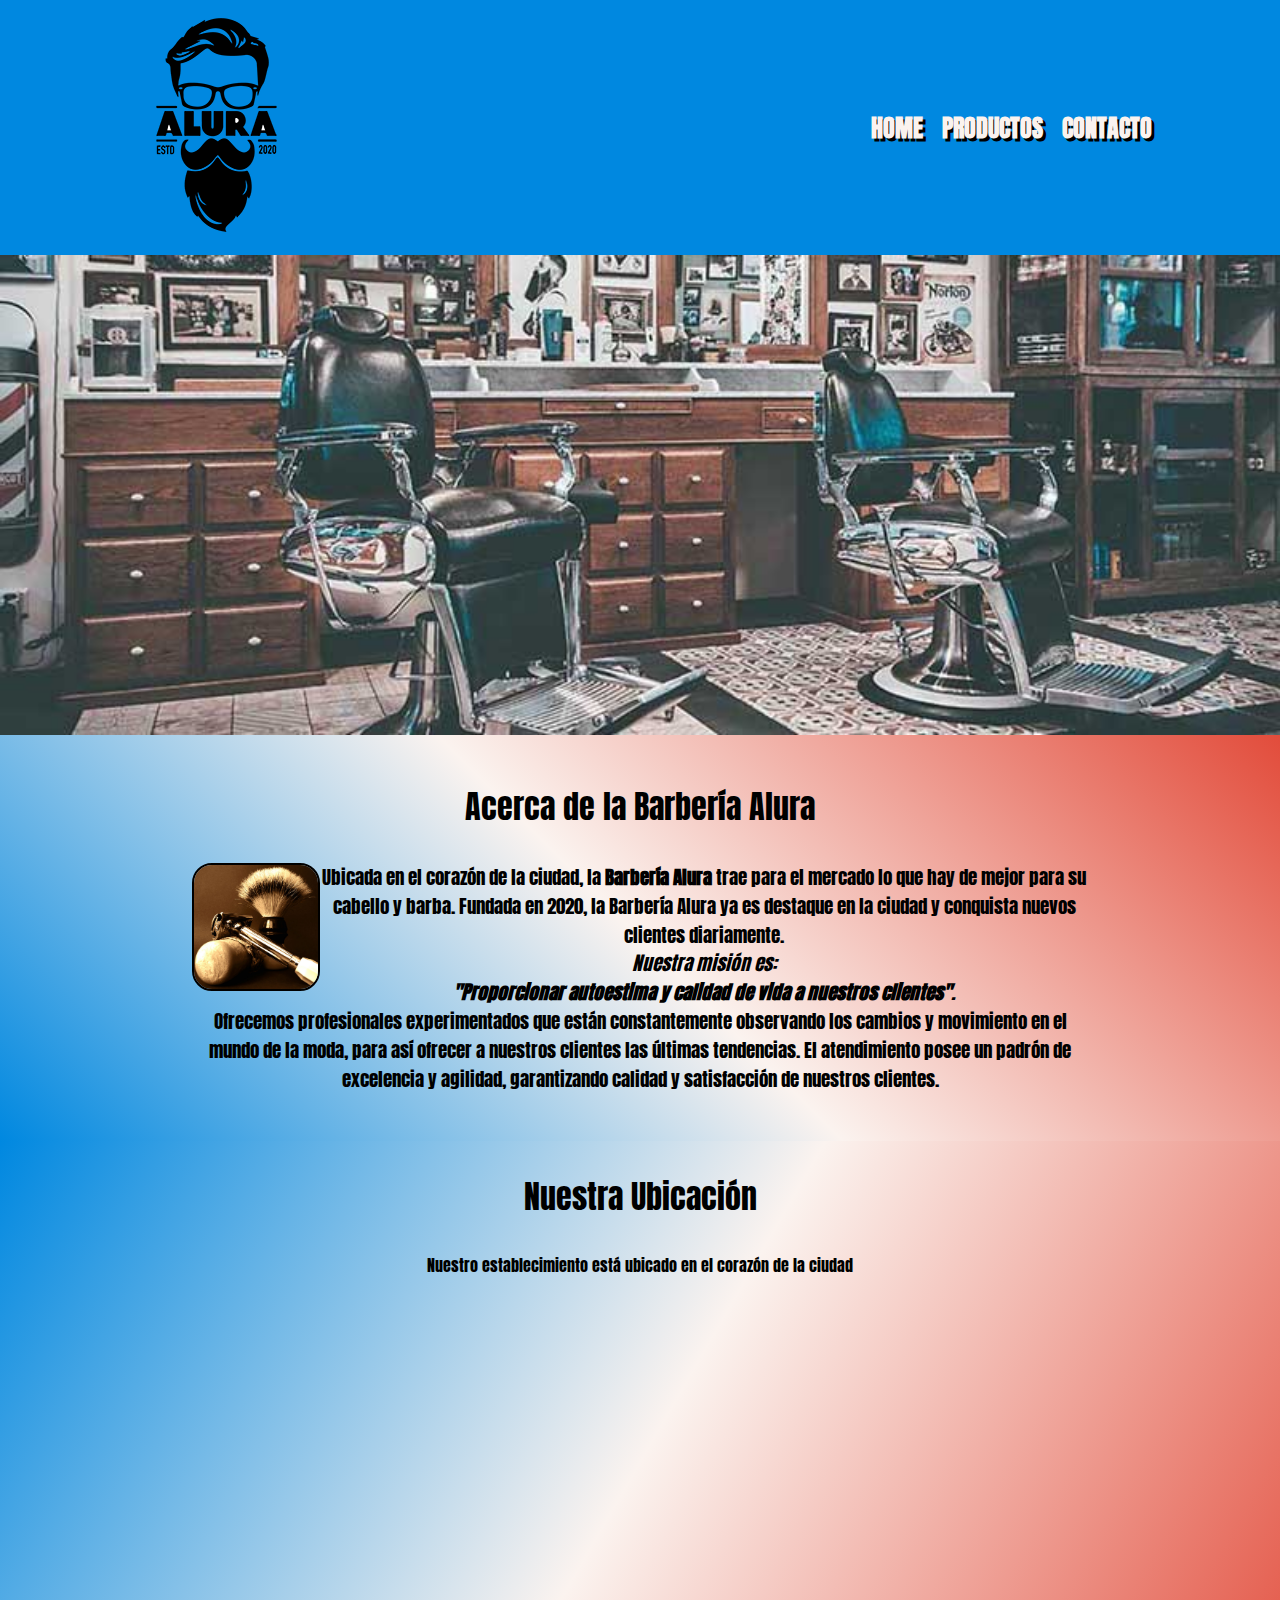
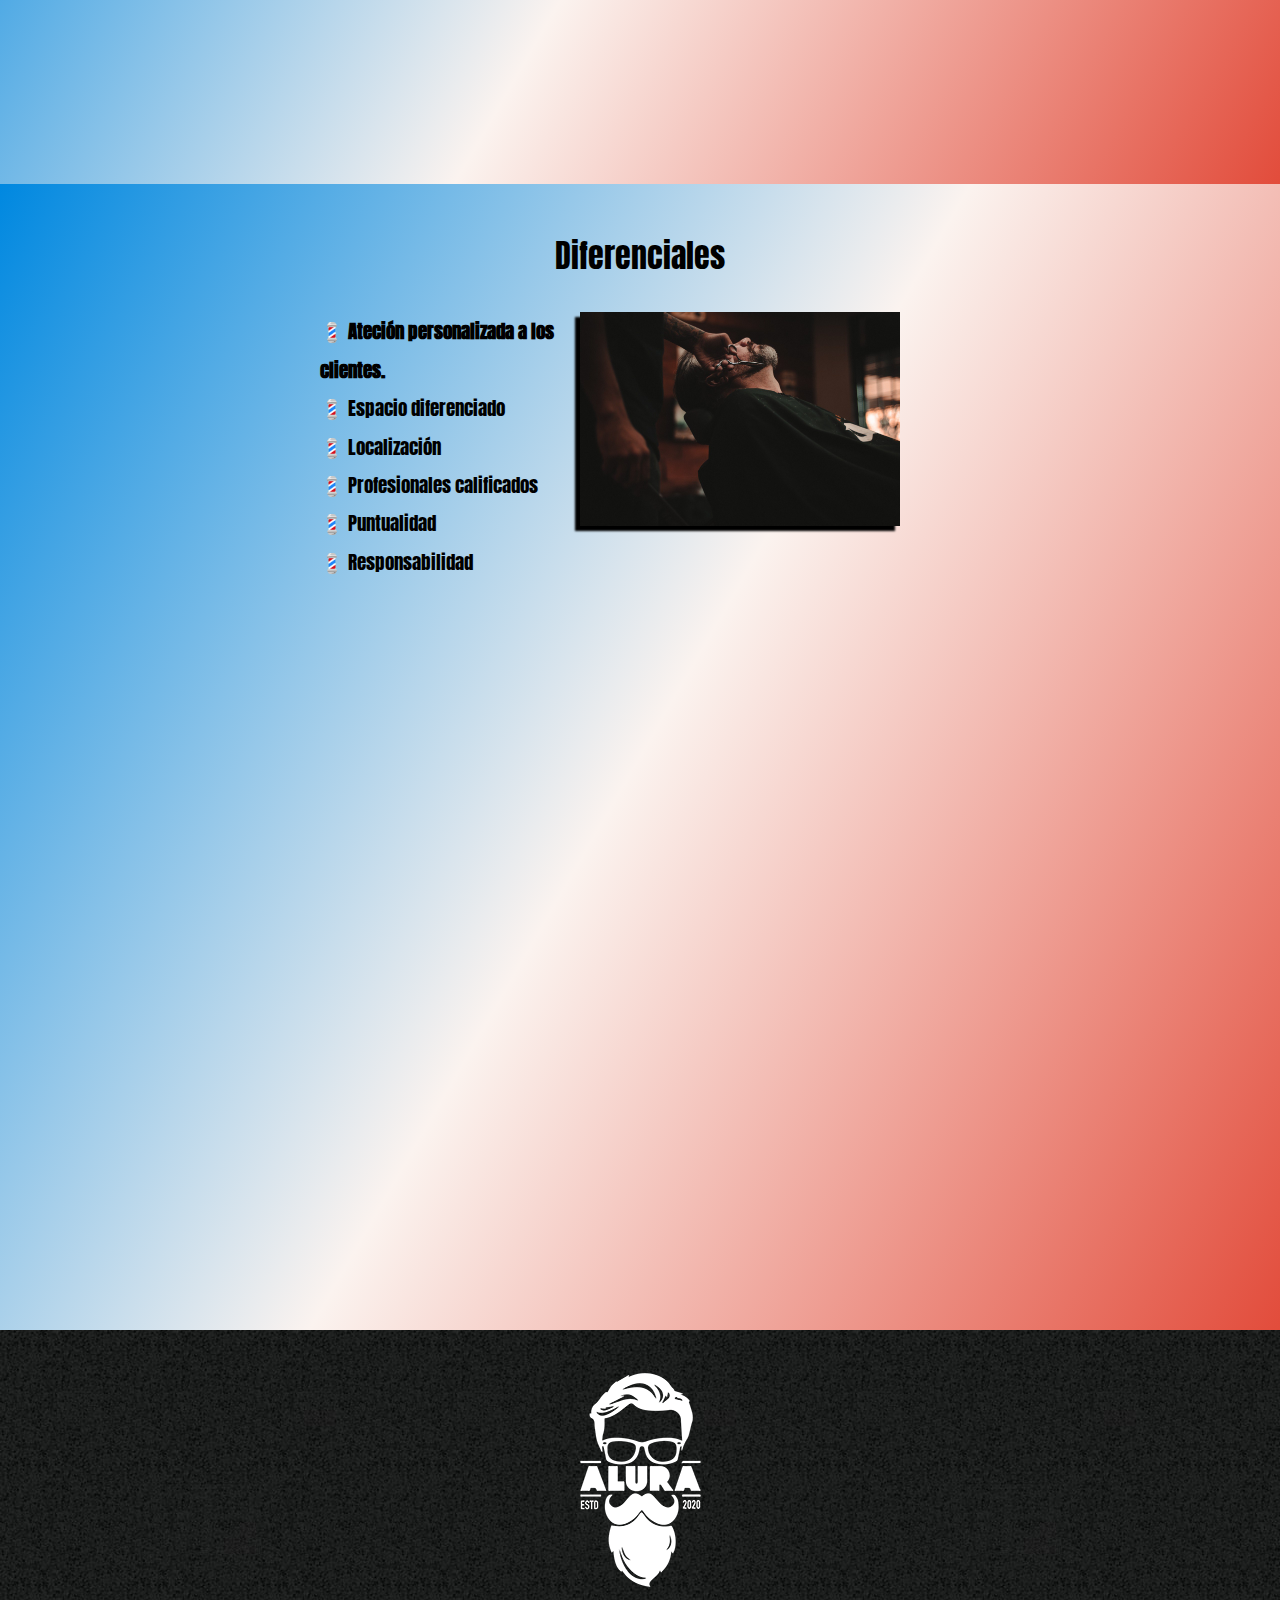
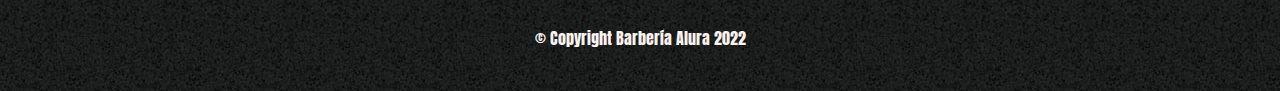
<file: index.html>
<!DOCTYPE html>
<html lang="es">

<head>
    <meta charset="UTF-8">
    <meta http-equiv="X-UA-Compatible" content="IE=edge">
    <meta name="viewport" content="width=device-width, initial-scale=1.0">
    <title>Barbería Alura</title>
    <!-- <link rel="stylesheet" href="style/style-home.css"> -->
    <link rel="stylesheet" href="style/style-reset.css">
    <link rel="stylesheet" href="style/style-productos-contacto.css">
    <link rel="preconnect" href="https://fonts.googleapis.com">
    <link rel="preconnect" href="https://fonts.gstatic.com" crossorigin>
    <link href="https://fonts.googleapis.com/css2?family=Anton&display=swap" rel="stylesheet">

</head>

<body>
    <header>
        <div class="caja">
            <h1><a href="index.html"><img src="img/Servicios/logo.png" alt=""></a></h1>
            <nav>
                <ul>
                    <li><a href="index.html">Home</a></li>
                    <li><a href="productos.html">Productos</a></li>
                    <li><a href="contacto.html">Contacto</a></li>
                </ul>
            </nav>
        </div>
    </header>
    <img id="banner" src="img/banner.jpg" alt="baber-shop">
    <main>
        <section class="principal">
            <h2 class="tituloPrincipal">Acerca de la Barbería Alura</h2>

            <div class="principal-contenido">
                <img class="utensilios" src="img/utensilios[1].jpg" alt="utensilios de barberia">
                <p class="p-fondo-rojo">Ubicada en el corazón de la ciudad, la <strong>Barbería Alura</strong> trae para
                    el
                    mercado lo que hay de
                    mejor
                    para su cabello y
                    barba. Fundada en 2020, la Barbería Alura ya es destaque en la ciudad y conquista nuevos clientes
                    diariamente.
                </p>
                <p id="mision"><em>Nuestra misión es: <br> <strong>"Proporcionar autoestima y calidad de vida a nuestros
                            clientes"</strong>.</em></p>
                <p class="p-fondo-rojo">Ofrecemos profesionales experimentados que están constantemente observando los
                    cambios y movimiento en el
                    mundo
                    de
                    la moda, para así ofrecer a nuestros clientes las últimas tendencias. El atendimiento posee un
                    padrón de
                    excelencia
                    y agilidad, garantizando calidad y satisfacción de nuestros clientes.</p>
            </div>
        </section>

        <section class="mapa">

            <div class="mapa-contenido">

                <h3 class="tituloPrincipal"> Nuestra Ubicación</h3>
                <p>Nuestro establecimiento está ubicado en el corazón de la ciudad</p>
                <iframe
                    src="https://www.google.com/maps/embed?pb=!1m14!1m12!1m3!1d3656.4499774685855!2d-46.63452594909444!3d-23.58818986839425!2m3!1f0!2f0!3f0!3m2!1i1024!2i768!4f13.1!5e0!3m2!1ses!2sar!4v1664203296978!5m2!1ses!2sar"
                    width="100%" height="450" style="border:0;" allowfullscreen="" loading="lazy"
                    referrerpolicy="no-referrer-when-downgrade"></iframe>
            </div>
        </section>

        <section class="diferenciales">
            <h3>Diferenciales</h3>
            <div class="contenido-diferenciales">
                <ul class="ul-diferenciales">
                    <li class="items"> Ateción personalizada a los clientes.</li>
                    <li class="items"> Espacio diferenciado</li>
                    <li class="items"> Localización</li>
                    <li class="items"> Profesionales calificados</li>
                    <li class="items"> Puntualidad</li>
                    <li class="items"> Responsabilidad</li>
                </ul>
                <img src="img/diferenciales.jpg" class="imgDiferenciales" alt="diferenciales">
            </div>

            <div class="video">
                <iframe width="100%" height="600" src="https://www.youtube.com/embed/wcVVXUV0YUY"
                    title="YouTube video player" frameborder="0"
                    allow="accelerometer; autoplay; clipboard-write; encrypted-media; gyroscope; picture-in-picture"
                    allowfullscreen></iframe>
            </div>
        </section>


    </main>

    <footer>
        <img src="img/Servicios/logo-blanco.png" alt="">
        <p class="copyright"> &copy; Copyright Barbería Alura 2022</p>
    </footer>


</body>

</html>
</file>
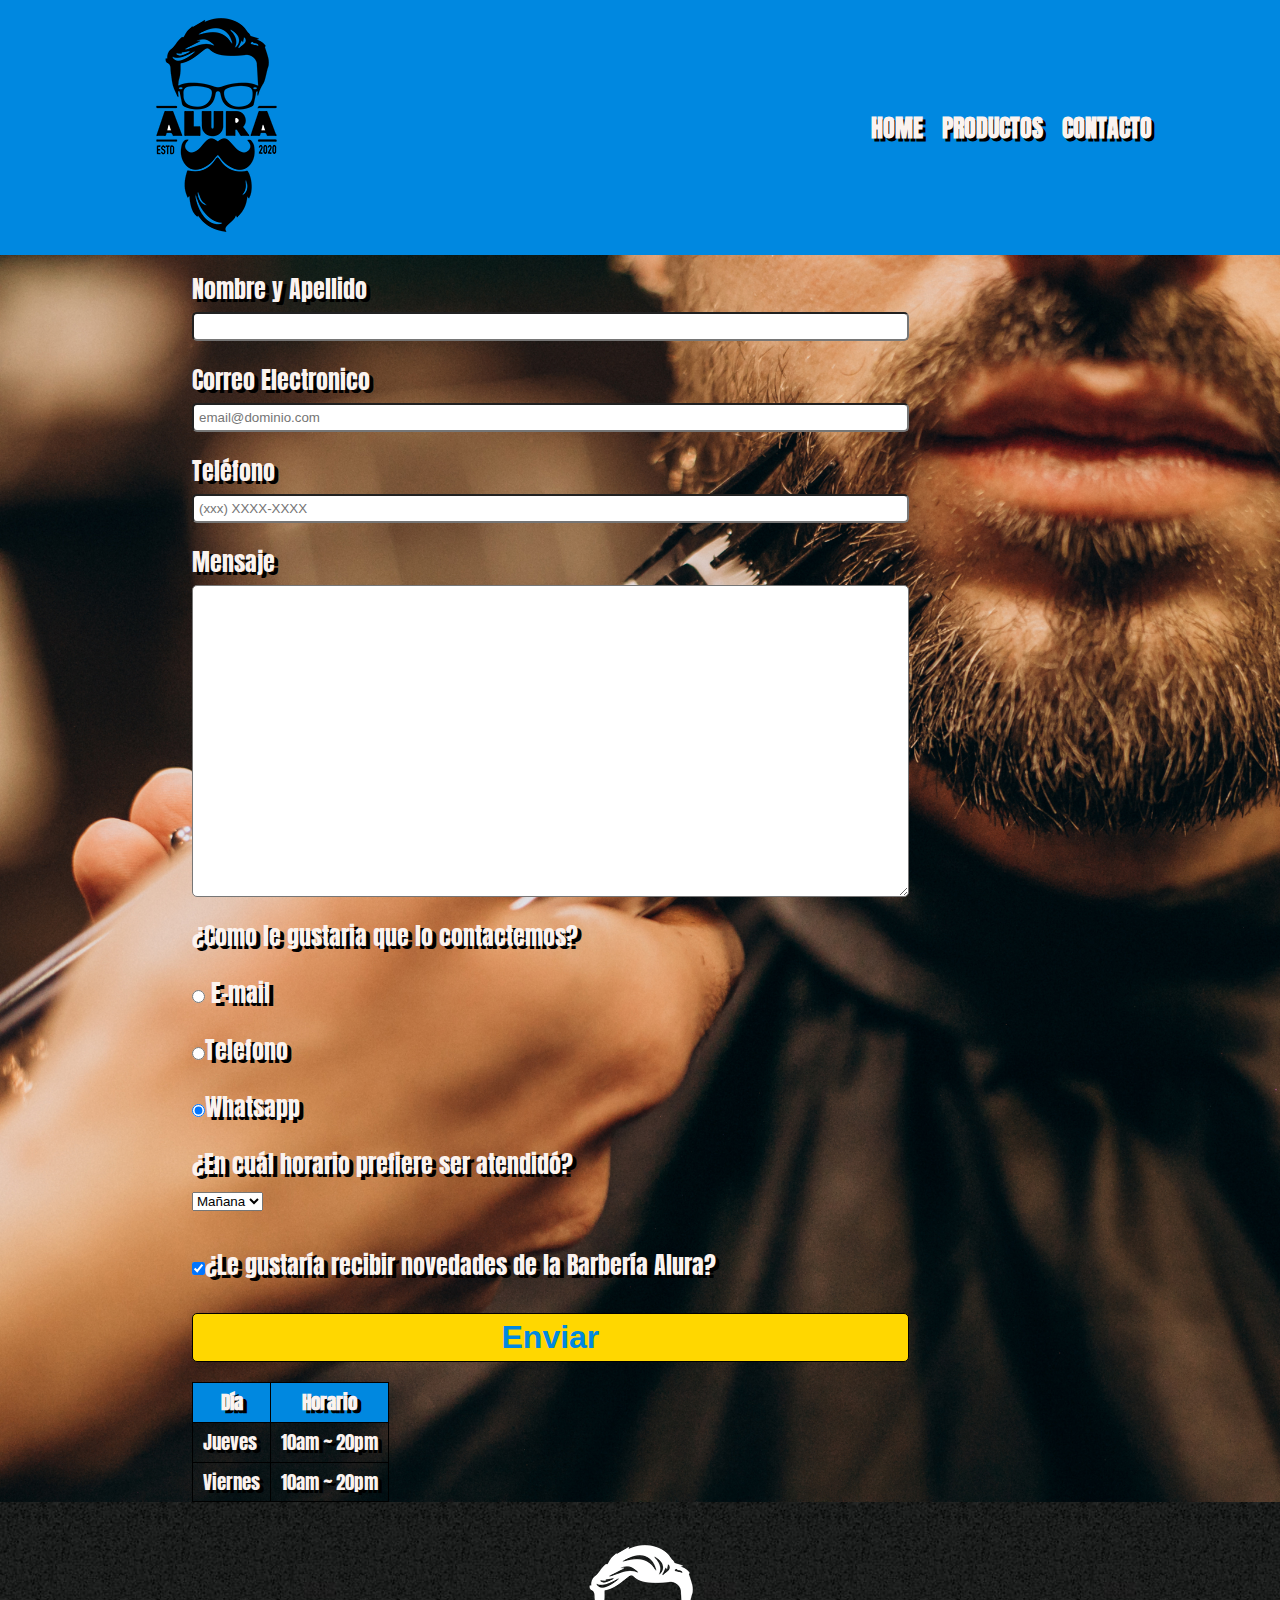
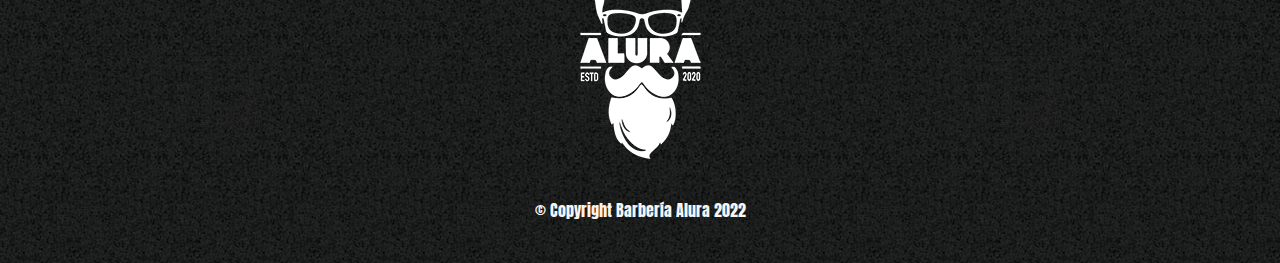
<file: contacto.html>
<!DOCTYPE html>
<html lang="es">

<head>
    <meta charset="UTF-8">
    <meta http-equiv="X-UA-Compatible" content="IE=edge">
    <meta name="viewport" content="width=device-width, initial-scale=1.0">
    <title>Contacto - Barbería Alura</title>
    <link rel="stylesheet" href="style/style-reset.css">
    <link rel="stylesheet" href="style/style-productos-contacto.css">
    <link href="https://fonts.googleapis.com/css2?family=Anton&display=swap" rel="stylesheet">

</head>

<body>
    <header>
        <div class="caja">
            <h1><a href="index.html"><img src="img/Servicios/logo.png" alt=""></a></h1>
            <nav>
                <ul>
                    <li><a href="index.html">Home</a></li>
                    <li><a href="productos.html">Productos</a></li>
                    <li><a href="contacto.html">Contacto</a></li>
                </ul>
            </nav>
        </div>
    </header>

    <main >
        <div id="contacto-principal">

            <form class="contacto-form" action="">
                <label for="nombreApellido">Nombre y Apellido</label>
                <input type="text" id="nombreApellido" class="input-padron" required>
                <label for="email">Correo Electronico</label>
                <input type="email" id="email" class="input-padron" required placeholder="email@dominio.com">
                <label for="telefono">Teléfono</label>
                <input type="tel" class="input-padron" required placeholder="(xxx) XXXX-XXXX">

                <label for="mensaje">Mensaje</label>
                <textarea name="" id="mensaje" cols="50" rows="20" class="input-padron" required></textarea>

                <fieldset>
                    <legend>¿Como le gustaria que lo contactemos?</legend>
                    <label for="email"><input type="radio" name="contacto" id="email" required> E-mail</label>

                    <label for="tel"><input type="radio" name="contacto" id="tel">Telefono</label>

                    <label for="whatsapp"><input type="radio" name="contacto" id="whatsapp" checked>Whatsapp</label>
                </fieldset>

                <fieldset>
                    <legend>¿En cuál horario prefiere ser atendidó?</legend>
                    <select name="" id="">
                        <option value="">Mañana</option>
                        <option value="">Tarde</option>
                        <option value="">Noche</option>
                    </select>
                </fieldset>

                <label id="checkbox" for=""><input type="checkbox" name="" id="" checked>¿Le gustaría recibir novedades
                    de
                    la
                    Barbería Alura?</label>

                <input type="submit" value="Enviar" class="enviar">
            </form>

            <table>
                <thead>
                    <tr>
                        <th> Día </th>
                        <th> Horario </th>
                    </tr>
                </thead>
                <tbody>
                    <tr>
                        <td>Jueves </td>
                        <td> 10am ~ 20pm</td>
                    </tr>
                    <tr>
                        <td>Viernes</td>
                        <td>10am ~ 20pm</td>
                    </tr>
                </tbody>
            </table>
            
        </div>
    </main>



    <footer>
        <img src="img/Servicios/logo-blanco.png" alt="">
        <p class="copyright"> &copy; Copyright Barbería Alura 2022</p>
    </footer>
</body>

</html>
</file>
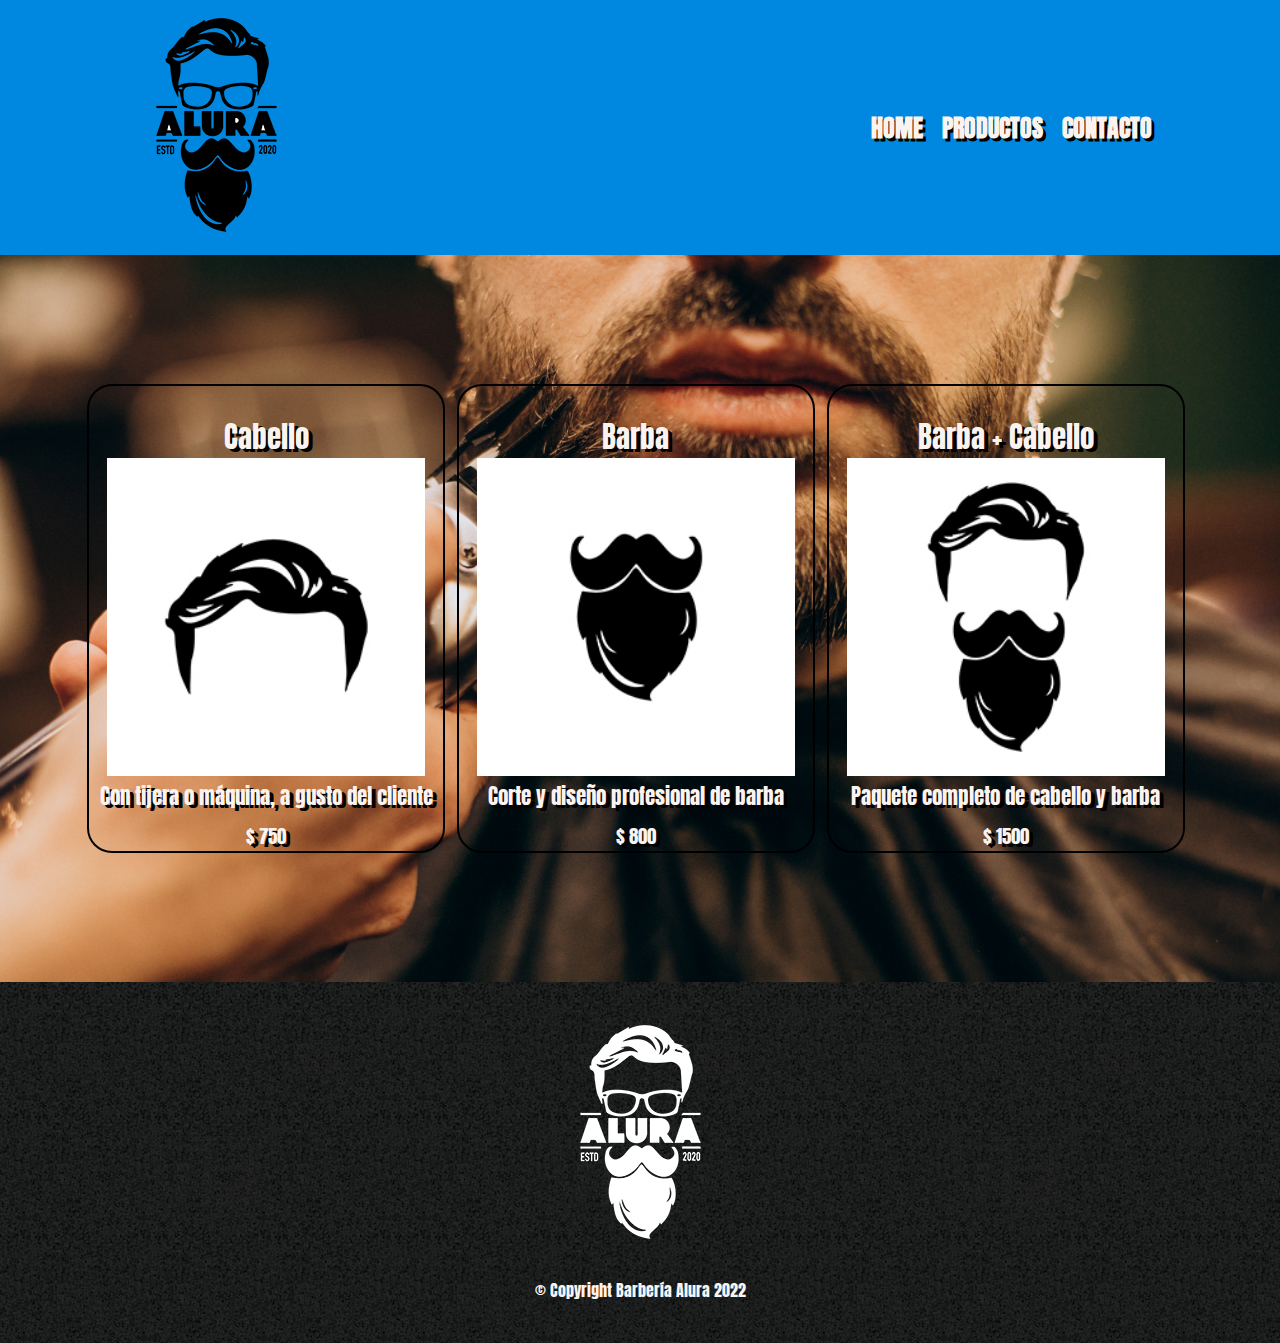
<file: productos.html>
<!DOCTYPE html>
<html lang="es">

<head>
    <meta charset="UTF-8">
    <meta http-equiv="X-UA-Compatible" content="IE=edge">
    <meta name="viewport" content="width=device-width, initial-scale=1.0">
    <title>Productos - Barbería Alura</title>
    <link rel="stylesheet" href="style/style-reset.css">
    <link rel="stylesheet" href="style/style-productos-contacto.css">
    <link href="https://fonts.googleapis.com/css2?family=Anton&display=swap" rel="stylesheet">

</head>

<body>
    <header>
        <div class="caja">
            <h1><a href="index.html"><img src="img/Servicios/logo.png" alt=""></a></h1>
            <nav>
                <ul>
                    <li><a href="index.html">Home</a></li>
                    <li><a href="productos.html">Productos</a></li>
                    <li><a href="contacto.html">Contacto</a></li>
                </ul>
            </nav>
        </div>
    </header>

    <main>
        <ul class="productos">
            <li>
                <h2 class="producto-tipo">Cabello</h2>
                <img src="img/Servicios/cabello.jpg" alt="">
                <p class="producto-descripcion">Con tijera o máquina, a gusto del cliente</p>
                <p class="producto-precio">$ 750</p>
            </li>
            <li>
                <h2 class="producto-tipo">Barba</h2>
                <img src="img/Servicios/barba.jpg" alt="">
                <p class="producto-descripcion">Corte y diseño profesional de barba</p>
                <p class="producto-precio">$ 800</p>
            </li>
            <li>
                <h2 class="producto-tipo">Barba + Cabello</h2>
                <img src="img/Servicios/cabello+barba.jpg" alt="">
                <p class="producto-descripcion">Paquete completo de cabello y barba</p>
                <p class="producto-precio">$ 1500</p>
            </li>
        </ul>
    </main>

    <footer>
        <img src="img/Servicios/logo-blanco.png" alt="">
        <p class="copyright"> &copy; Copyright Barbería Alura 2022</p>
    </footer>
</body>

</html>
</file>
<file: style/style-home.css>
body{
    /* background-color: #b4b4b4; */
    color: #fbf3ef;
    font-size: 1.25rem;
    
    /* justify-content: flex-end; */
    /* justify-items: flex-end; */
}

/* #banner{
    width: 100%;
} */

/* HEADER */
header {
    background-color: #0088e0;
}
.caja {
    width: 80%;
    position: relative;
    margin: 0 auto;
    /* height: 20vh; */
}
nav {
    position: absolute;
    top: 110px;
    right: 0;
}
nav li {
    display: inline;
    margin-left: 15px;
}

nav a {
    text-transform: uppercase;
    color: #fbf3ef;
    font-weight: bold;
    font-size: 1.5rem;
    text-decoration: none;
}
/* FIN HEADER */

/* -----------INICIO MAIN----------------- */
.principal {
    display: flex;
    flex-direction: column;
    align-items: center;
    /* justify-content: space-evenly; */
    padding: 10px;
    height: 80vh;
    background-image:url(../img/banner.jpg);
    background-position: center;
    background-repeat: no-repeat;
    background-size: cover;
    position: relative;
    
    /* background-size: 100% 100%; */
    /* width: 100%; */
}

.tituloCentralizado{
    text-align: center;
    font-size: 2rem;
    background-color: #0088e0;
    border: 2px solid #000000;
    border-radius: 10px;
    padding: 1rem;
    margin: 2rem;
    
}

.p-fondo-rojo {
    text-align: center;
    font-size: 1.5rem;
    background-color: #e24c3b;
    width: 70vw;
    border-radius: 10px;
    padding: 0.5rem;
    margin: 2rem;
}

#mision {
    text-align: center;
    padding: 0.5rem;
    font-size: 2rem;
    background-color: #0088e0;
    border-radius: 10px;
    margin: 2rem;
}

.diferenciales{
    background-color: #0088e0;
    padding: 20px;
}

h3{
    text-align: center;
}

.items{
    font-style: italic;
}

.ul-diferenciales{
    display: inline-block;
    vertical-align: top;
    text-align: center;
    width: 40%;
}

.imgDiferenciales{
    width: 50%;
}


/* -------------------FOOTER--------------------- */
footer {
    text-align: center;
    background: url(../img/Servicios/bg.jpg);
    padding: 25px;
}
footer .copyright {
    color: #fbf3ef;
    font-size: 1rem;
    margin: 1rem;
}
/* -------------------Fin Footer------------------ */
</file>
<file: style/style-productos-contacto.css>
* {
    box-sizing: border-box;
    margin: 0;
    padding: 0;

    /* border: 2px #000000 dotted; */
}
body {
    font-family: "Anton", sans-serif;
    line-height: 1.5;
    
}

/* HEADER */
header {
    background-color: #0088e0;
}
.caja {
    width: 80%;
    position: relative;
    margin: 0 auto;
}
nav {
    position: absolute;
    top: 110px;
    right: 0;
}
nav li {
    display: inline;
    margin-left: 15px;
}

nav a {
    text-transform: uppercase;
    color: #fbf3ef;
    font-weight: bold;
    font-size: 1.5rem;
    text-decoration: none;
    text-shadow: 3px 3px #000000;
}
nav a:hover {
    color: gold;
}
/* FIN HEADER */

/* --------- */
/* Productos */
/* --------- */
main{
    background-image: url(../img/banner2.jpg);
    background-repeat: no-repeat;
    background-size: cover;
}
.productos {
    position: relative;
    margin: 0 auto;
    padding: 1px;
    text-align: center;
}

.productos li {
    display: inline-block;
    text-align: center;
    width: 28%;
    vertical-align: top;
    margin: 10% .5rem;
    margin-left: auto;
    padding: 20px auto;
    border: 2px solid #000000;
    border-radius: 25px;
    color: #fbf3ef;
    text-shadow: 4px 3px #000000;
}

.productos li:hover {
    border-color: #0088e0;
}

.productos li:active {
    border-color: #fbf3ef;
}

.productos li:active .producto-tipo {
    font-size: 2rem;
}

li img {
    width: 90%;
}
/* H2 */
.producto-tipo {
    font-size: 1.8rem;
    text-align: center;
    padding-top: 1em;
}

.producto-descripcion {
    font-size: 1.3rem;
}

.producto-precio {
    font-size: 1.2rem;
    margin-top: 10px;
}

footer {
    text-align: center;
    background: url(../img/Servicios/bg.jpg);
    padding: 25px;
}
footer .copyright {
    color: #fbf3ef;
    font-size: 1rem;
    margin: 1rem;
}
/* --------------------------------------------------- */
/* configurando CONTACTO.html */
/* --------------------------------------------------- */

#contacto-principal {
    width: 70%;
    margin: 0 auto;
    color: #fbf3ef;
    text-shadow: 4px 3px #000000;
}

#contacto-form {
    /* display: inline-block; */
    margin: 10px 0;
    padding-bottom: 1rem;
}

.contacto-form label,
fieldset legend {
    display: block;
    font-size: 1.5rem;
    margin: 0px 0 5px;
    padding-top: 1rem;
}

.input-padron {
    display: block;
    margin: 5px 0;
    padding: 5px;
    width: 80%;
    border-radius: 5px;
}

div #checkbox {
    margin: 20px 0;
}

.enviar {
    width: 80%;
    background-color: gold;
    border: 1px solid #000000;
    font-size: 2rem;
    font-weight: bold;
    color: #0088e0;
    border-radius: 5px;
    margin: 10px 0 20px;
    padding: 5px;
    transition: 2s all;
}

.enviar:hover {
    /* transition: 2s color; */
    color: #fbf3ef;
    background-color: goldenrod;
    transform: scale(1.2);
}

thead {
    background-color: #0088e0;
    font-size: 1.5rem;
    font-weight: bold;
}

th,
td {
    font-size: 1.2rem;
    border: 1px solid #000000;
    padding: 5px 10px;
}

/*------------Inicio de CSS index.html--------------- */

#banner {
    display: block;
    width: 100%;
    height: 100%;
}

.principal {
    text-align: center;
    clear: left;
    background: linear-gradient(45deg, #0088e0, #fbf3ef, #e24c3b);
    padding: 3em 0;
    
}
.principal-contenido {
    margin: 0 auto;
    width: 70%;
}

.tituloPrincipal {
    font-size: 2em;
    margin: 0 0 1em;
    text-align: center;
}

.utensilios {
    width: 8em;
    float: left;
    border-radius: 20px;
    border: #000000 solid 2px;
}

.principal strong {
    font-weight: bold;
}

.principal #mision {
    font-style: italic;
}

.principal p {
    /* margin: 0 0 1em; */
    font-size: 1.2em;
}
/* ------------Section iFrame mapa----------------- */
.mapa {
    text-align: center;
    background: linear-gradient(120deg, #0088e0, #fbf3ef, #e24c3b);
    padding: 2em 0;
}
.mapa-contenido {
    width: 70%;
    margin: 0 auto;
}
.mapa p {
    margin-bottom: 20px;
}

/* ------------Section Diferenciales-------------- */

.diferenciales {
    padding: 3em 0;
    background: linear-gradient(120deg, #0088e0, #fbf3ef, #e24c3b);
}
.contenido-diferenciales {
    width: 50%;
    margin: 0 auto;
}
.diferenciales h3 {
    margin-bottom: 1em;
    font-size: 2em;
    text-align: center;
}
.ul-diferenciales {
    width: 40%;
    display: inline-block;
    vertical-align: top;
}
.items {
    line-height: 2;
    font-size: 1.2em;
}
.items:before{
    content: "💈";
}
.items:first-child {
    font-weight: bold;
}

.imgDiferenciales {
    width: 50%;
    transition: 400ms;
    box-shadow: -5px 5px 2px 0px #000000;
}
.imgDiferenciales:hover{
    opacity: 0.3;
    transition: 400ms;
}
.video {
    width: 70%;
    text-align: center;
    margin: 0 auto;
    padding: 3em 0;
}

@media screen and (max-width:480px) {

    .caja{
        text-align: center;
    }
    .caja nav{
        position: static;
    }
    .caja img{
        height: 150px;
    }
    .principal,.principal-contenido, .mapa,.mapa-contenido, .diferenciales,.contenido-diferenciales, .video, footer{
        width: auto;
    }
    .ul-diferenciales, .contenido-diferenciales img{
        width: 100%;
        text-align: center;
        box-shadow: none;
    }
}
</file>
